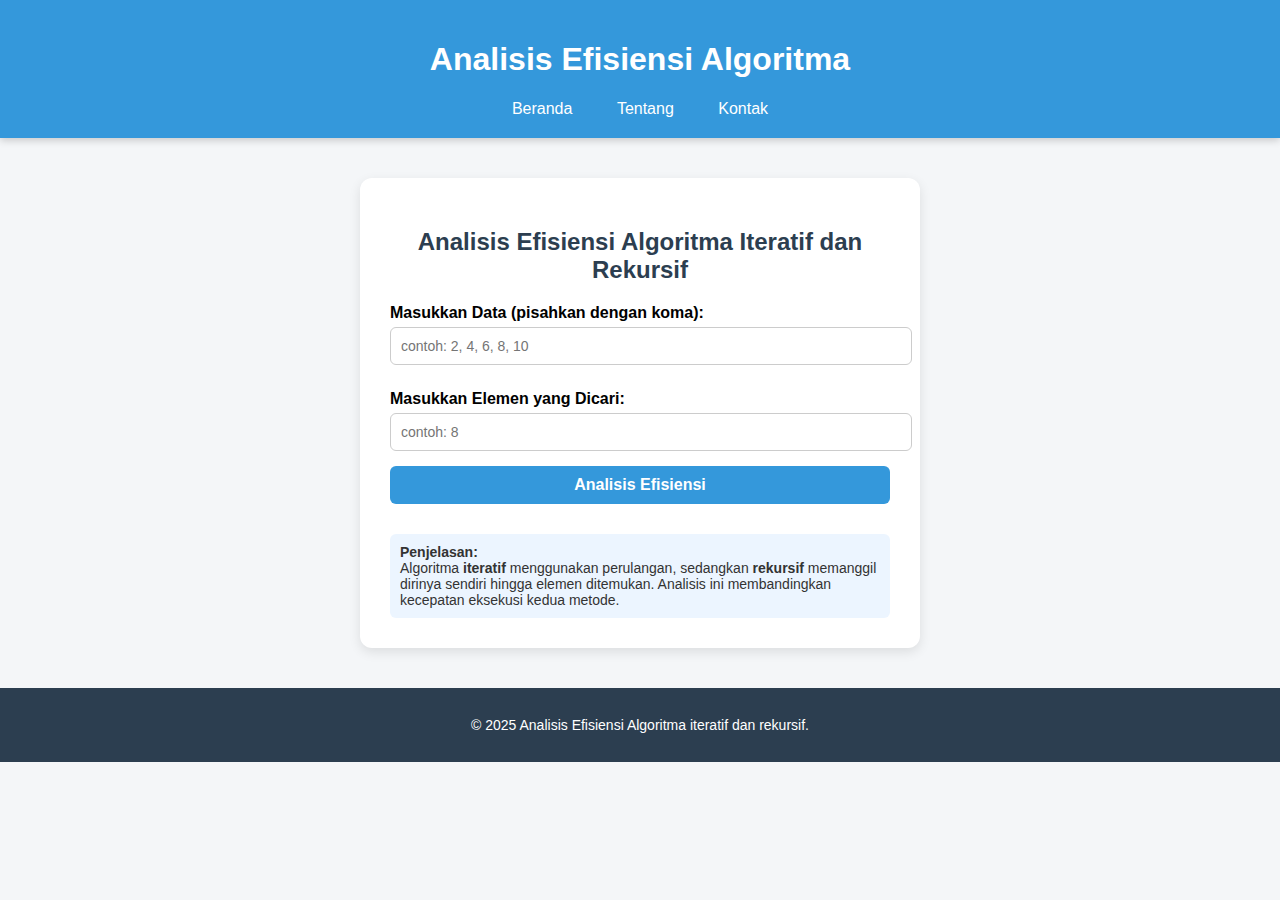
<file: web aka tubes/index.html>
<!DOCTYPE html>
<html lang="id">
<head>
  <meta charset="UTF-8" />
  <meta name="viewport" content="width=device-width, initial-scale=1.0" />
  <title>Beranda | Analisis Efisiensi Algoritma</title>
  <link rel="stylesheet" href="style.css" />
</head>
<body>

  <div id="header"></div>

  <div class="container">
    <h2>Analisis Efisiensi Algoritma Iteratif dan Rekursif</h2>

    <label>Masukkan Data (pisahkan dengan koma): </label>
    <input type="text" id="data" placeholder="contoh: 2, 4, 6, 8, 10" />

    <label>Masukkan Elemen yang Dicari: </label>
    <input type="number" id="target" placeholder="contoh: 8" />

    <button onclick="analisis()">Analisis Efisiensi</button>

    <div class="result" id="result"></div>

    <div class="info">
      <strong>Penjelasan: </strong><br>
      Algoritma <b>iteratif</b> menggunakan perulangan, sedangkan <b>rekursif</b> memanggil dirinya sendiri hingga elemen ditemukan.
      Analisis ini membandingkan kecepatan eksekusi kedua metode.
    </div>
  </div>

  <div id="footer"></div>

  <script src="script.js"></script>
  <script>
    fetch("header.html").then(r => r.text()).then(t => document.getElementById("header").innerHTML = t);
    fetch("footer.html").then(r => r.text()).then(t => document.getElementById("footer").innerHTML = t);
  </script>

</body>
</html>
</file>
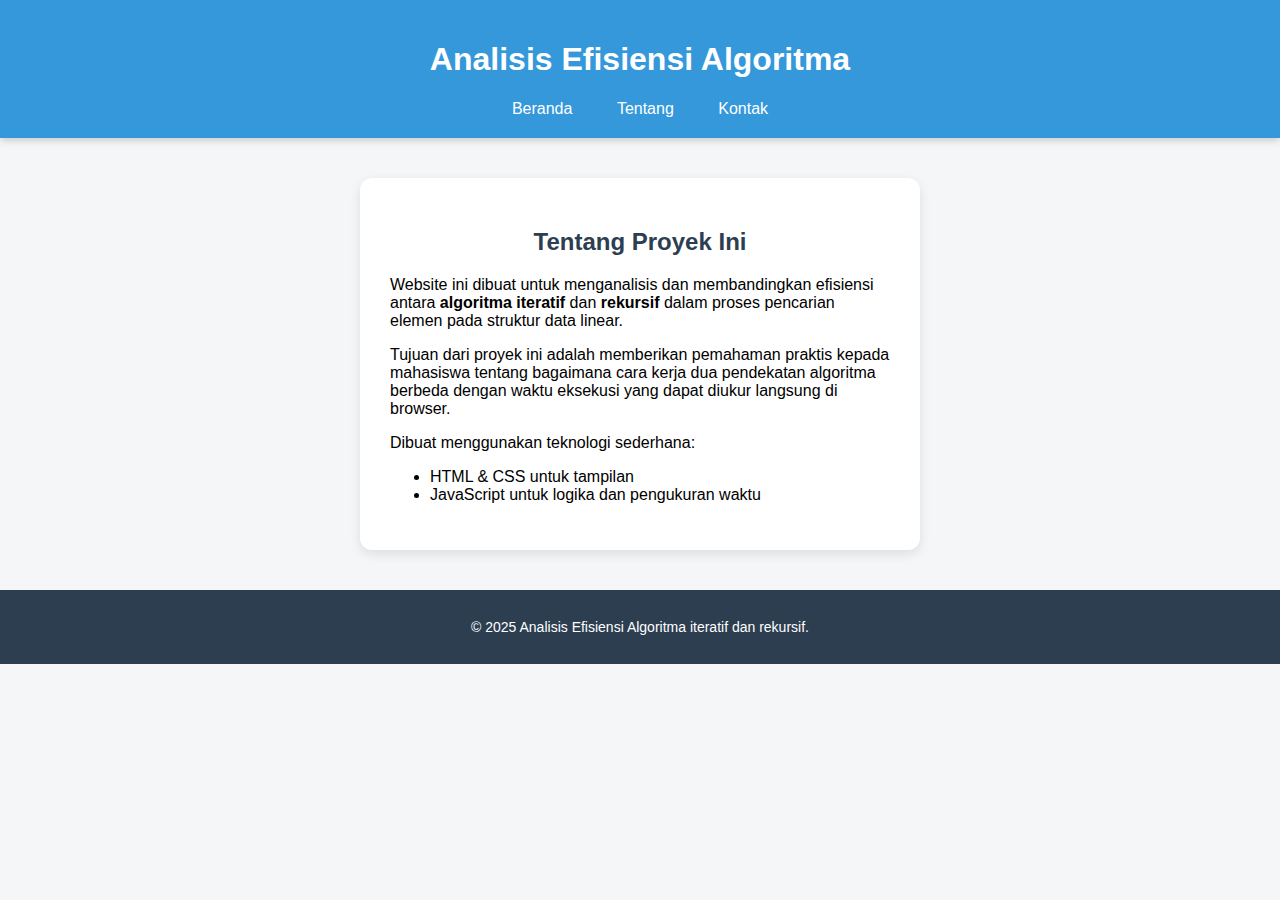
<file: web aka tubes/about.html>
<!DOCTYPE html>
<html lang="id">
<head>
  <meta charset="UTF-8">
  <meta name="viewport" content="width=device-width, initial-scale=1.0">
  <title>Tentang | Analisis Efisiensi Algoritma</title>
  <link rel="stylesheet" href="style.css">
</head>
<body>

  <div id="header"></div>

  <div class="container">
    <h2>Tentang Proyek Ini</h2>
    <p>
      Website ini dibuat untuk menganalisis dan membandingkan efisiensi antara
      <b>algoritma iteratif</b> dan <b>rekursif</b> dalam proses pencarian elemen
      pada struktur data linear.
    </p>

    <p>
      Tujuan dari proyek ini adalah memberikan pemahaman praktis kepada mahasiswa
      tentang bagaimana cara kerja dua pendekatan algoritma berbeda dengan waktu
      eksekusi yang dapat diukur langsung di browser.
    </p>

    <p>
      Dibuat menggunakan teknologi sederhana:
      <ul>
        <li>HTML & CSS untuk tampilan</li>
        <li>JavaScript untuk logika dan pengukuran waktu</li>
      </ul>
    </p>
  </div>

  <div id="footer"></div>

  <script>
    fetch("header.html").then(r => r.text()).then(t => document.getElementById("header").innerHTML = t);
    fetch("footer.html").then(r => r.text()).then(t => document.getElementById("footer").innerHTML = t);
  </script>

</body>
</html>
</file>
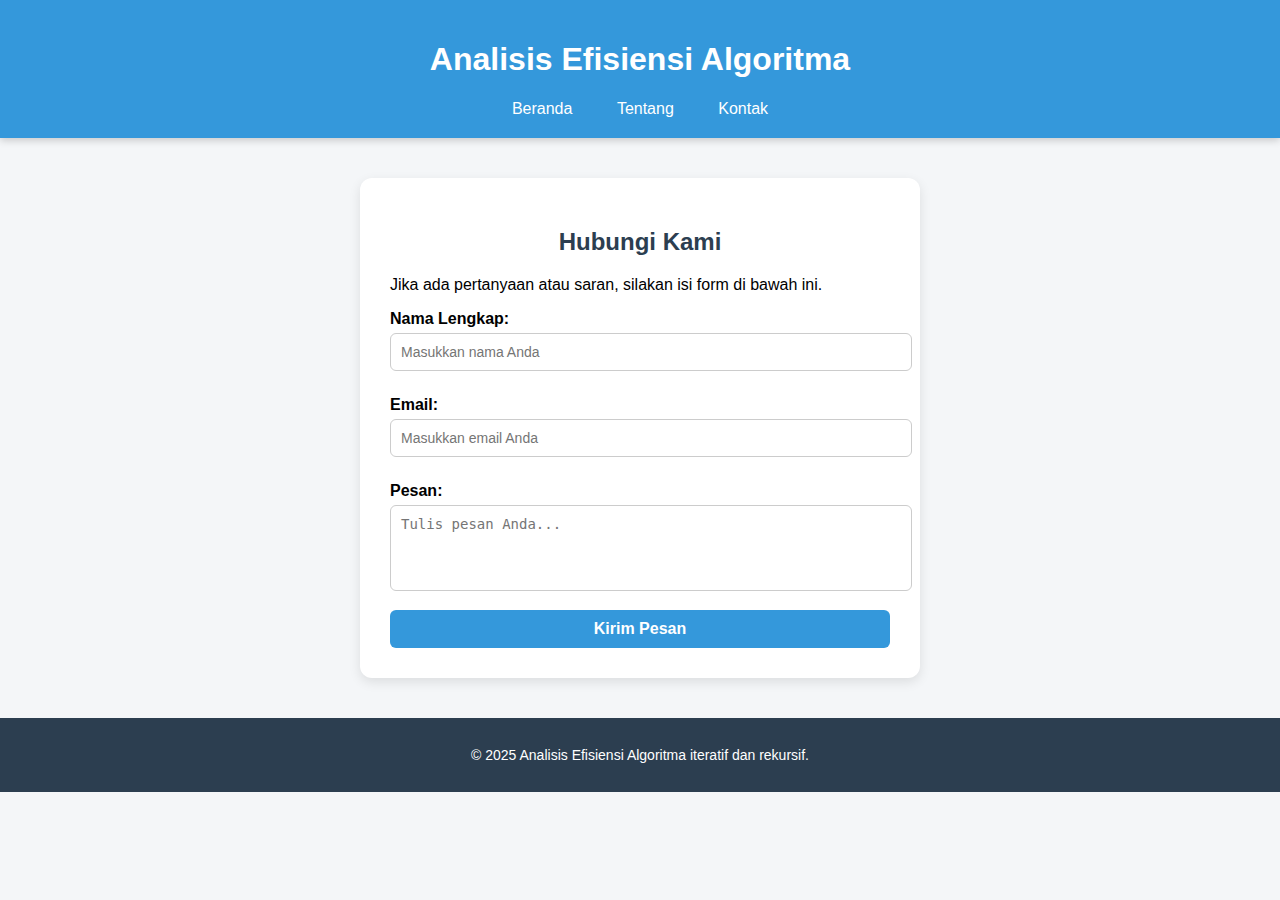
<file: web aka tubes/contact.html>
<!DOCTYPE html>
<html lang="id">
<head>
  <meta charset="UTF-8">
  <meta name="viewport" content="width=device-width, initial-scale=1.0">
  <title>Kontak | Analisis Efisiensi Algoritma</title>
  <link rel="stylesheet" href="style.css">
</head>
<body>

  <div id="header"></div>

  <div class="container">
    <h2>Hubungi Kami</h2>
    <p>Jika ada pertanyaan atau saran, silakan isi form di bawah ini.</p>

    <form onsubmit="event.preventDefault(); alert('Pesan berhasil dikirim!');">
      <label>Nama Lengkap:</label>
      <input type="text" placeholder="Masukkan nama Anda" required>

      <label>Email:</label>
      <input type="email" placeholder="Masukkan email Anda" required>

      <label>Pesan:</label>
      <textarea placeholder="Tulis pesan Anda..." rows="4" required></textarea>

      <button type="submit">Kirim Pesan</button>
    </form>
  </div>

  <div id="footer"></div>

  <script>
    fetch("header.html").then(r => r.text()).then(t => document.getElementById("header").innerHTML = t);
    fetch("footer.html").then(r => r.text()).then(t => document.getElementById("footer").innerHTML = t);
  </script>

</body>
</html>
</file>
<file: web aka tubes/style.css>
body {
  font-family: "Segoe UI", sans-serif;
  background: #f4f6f8;
  margin: 0;
  padding: 0;
}

/* HEADER */
header {
  background-color: #3498db;
  color: white;
  padding: 20px;
  text-align: center;
  box-shadow: 0 2px 8px rgba(0,0,0,0.2);
}

nav {
  margin-top: 10px;
}

nav a {
  color: white;
  text-decoration: none;
  margin: 0 10px;
  padding: 6px 10px;
  border-radius: 4px;
  transition: background 0.3s;
}

nav a:hover {
  background: rgba(255,255,255,0.3);
}

/* KONTEN */
.container {
  background: white;
  margin: 40px auto;
  padding: 30px;
  width: 500px;
  border-radius: 12px;
  box-shadow: 0 4px 12px rgba(0,0,0,0.1);
}

h2 {
  text-align: center;
  color: #2c3e50;
  margin-bottom: 20px;
}

label {
  font-weight: 600;
  display: block;
  margin-top: 10px;
}

input, textarea {
  width: 100%;
  padding: 10px;
  border-radius: 6px;
  border: 1px solid #ccc;
  margin-top: 5px;
  margin-bottom: 15px;
  font-size: 14px;
  resize: none;
}

button {
  background-color: #3498db;
  color: white;
  border: none;
  padding: 10px;
  border-radius: 6px;
  cursor: pointer;
  width: 100%;
  font-size: 16px;
  font-weight: 600;
}

button:hover {
  background-color: #2980b9;
}

/* TABEL HASIL */
.result {
  margin-top: 30px;
}

table {
  width: 100%;
  border-collapse: collapse;
  text-align: center;
}

th, td {
  border: 1px solid #ddd;
  padding: 8px;
}

th {
  background: #3498db;
  color: white;
}

.found {
  color: green;
  font-weight: 600;
}

.not-found {
  color: red;
  font-weight: 600;
}

/* FOOTER */
footer {
  text-align: center;
  padding: 15px;
  background: #2c3e50;
  color: white;
  font-size: 14px;
  margin-top: 40px;
}

.info {
  background: #ecf5ff;
  padding: 10px;
  border-radius: 6px;
  margin-top: 20px;
  color: #333;
  font-size: 14px;
}
</file>
